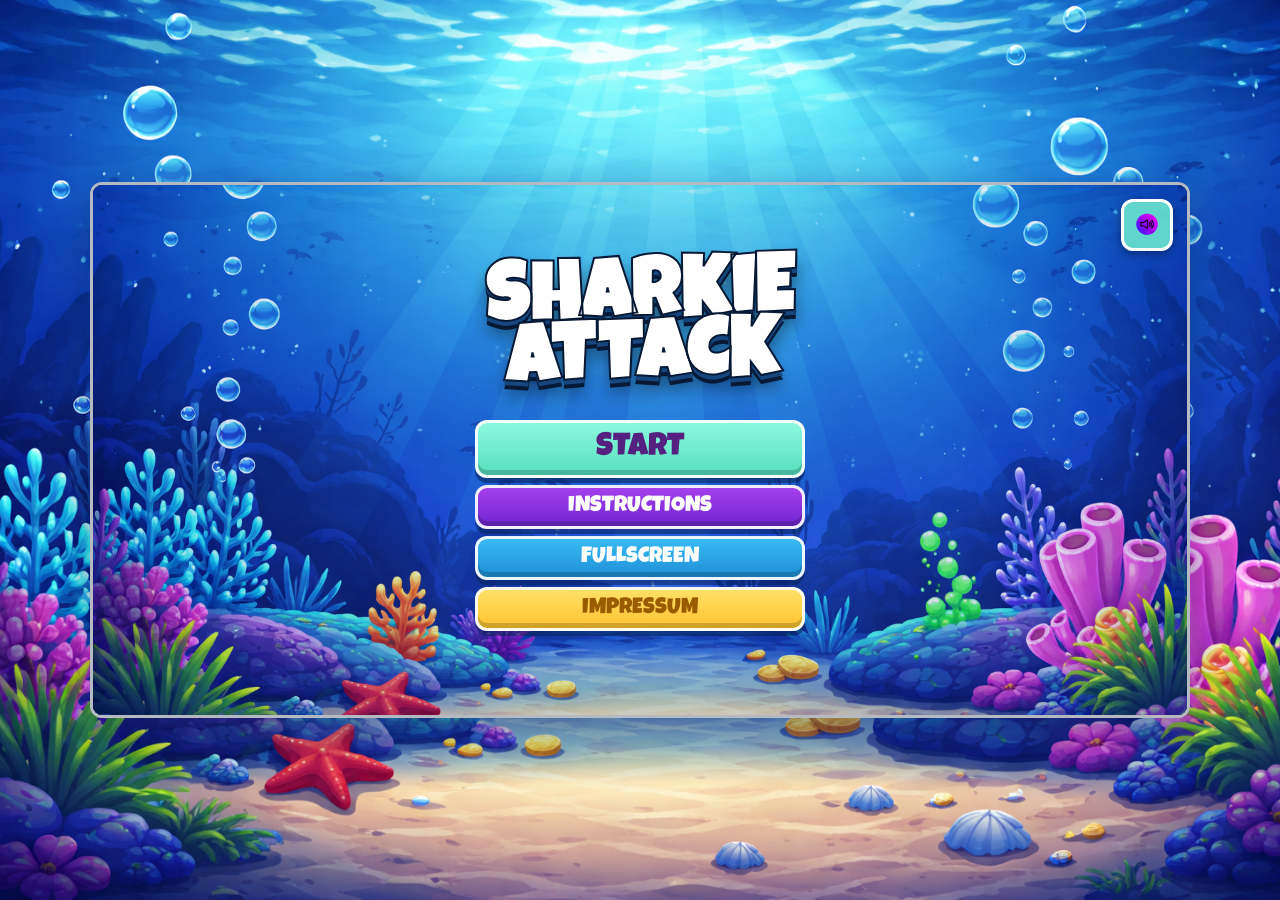
<file: index.html>
<!DOCTYPE html>
<html lang="en">
  <head>
    <meta charset="UTF-8">
    <meta name="viewport" content="width=device-width, initial-scale=1.0">

    <title>Sharkie Attack</title>

    <link
      rel="shortcut icon"
      href="img/1.Sharkie/1.IDLE/1.png"
      type="image/x-icon"
    >
    <link rel="stylesheet" href="style.css">

    <script src="js/image-paths.js"></script>
    <script src="js/audio.js"></script>
    <script src="models/drawable-object.class.js"></script>
    <script src="models/movable-object.class.js"></script>
    <script src="models/status-bar.class.js"></script>
    <script src="models/background-objects.class.js"></script>
    <script src="models/character.class.js"></script>
    <script src="models/puffer-fish.class.js"></script>
    <script src="models/jelly-fish.class.js"></script>
    <script src="models/poison.class.js"></script>
    <script src="models/coins.class.js"></script>
    <script src="models/throwable-object.class.js"></script>
    <script src="models/endboss.class.js"></script>
    <script src="models/check-collisions.class.js"></script>
    <script src="levels/level1.js"></script>
    <script src="models/world.class.js"></script>
    <script src="models/keyboard.class.js"></script>
    <script src="js/game.js"></script>
  </head>

  <body>
    <div id="rotate-screen" class="rotate-screen">
      <h2>Turn your display</h2>
    </div>

    <div class="game-wrapper" id="game-wrapper">
      <button id="mute-button" class="mute-button" onclick="toggleMute()" aria-label="Toggle sound">
      <img id="sound-button-image" src="img/6.Botones/loud_button.png" alt="sound-button-image">
    </button>
        </button>
      
      <div id="start-screen" class="overlay start-screen">
        <div class="start-menu">
          <h1 class="game-title">
            <span>Sharkie</span>
            <span>Attack</span>
          </h1>

          <div class="menu-buttons">
            <button class="menu-button start-menu-button" onclick="restartGame()"> Start </button>
            <button class="menu-button instructions-menu-button" onclick="showInstructions()"> Instructions </button>
            <button class="menu-button fullscreen-menu-button" onclick="toggleFullscreen()"> Fullscreen </button>
            <a class="menu-button impressum-menu-button" href="impressum.html"> Impressum </a>
          </div>
        </div>
      </div>

      <div id="instructions-screen" class="overlay instructions-overlay" onclick="hideInstructions()">
        <div class="instructions-panel" onclick="event.stopPropagation()">
          <h2 class="instructions-title">How to Play</h2>

          <div class="controls-list">
            <div class="control-row">
              <img class="key-img" src="img/6.Botones/Key/arrow keys.png" alt="Arrow Keys">
              <h2 class="finslap-title">Move Shark</h2>
            </div>

            <div class="control-row">
              <img class="key-img d-key" src="img/6.Botones/Key/D key.png" alt="D Key">
              <h2 class="finslap-title">Bubble Attack Jelly Fish</h2>
            </div>

            <div class="control-row">
              <img class="key-img space-key" src="img/6.Botones/Key/Space Bar key.png" alt="Space Bar">
              <h2 class="finslap-title">Fin Slap Puffer Fish</h2>
            </div>
          </div>

          <div class="game-rules">
            <h3>Your Mission</h3>
          
            <div class="rule-item">
              <strong>Puffer Fish</strong>
              <span>Defeat them with Sharkie's fin slap.</span>
            </div>
          
            <div class="rule-item">
              <strong>Jellyfish</strong>
              <span>Defeat them with normal bubbles.</span>
            </div>
          
            <div class="rule-item">
              <strong>Endboss</strong>
              <span> Collect at least 5 poison bottles before reaching the endboss.
                Near the endboss, Sharkie automatically shoots poison bubbles instead
                of normal bubbles. Hit the endboss with 5 poison bubbles to defeat him. 
              </span>
            </div>
          
            <p class="game-over-rule"> If you run out of poison before defeating the endboss, the game is over.</p>
          </div>

          <button class="close-instructions-button" onclick="hideInstructions()"> Close </button>
        </div>
      </div>

      <div id="game-over-screen" class="overlay game-over-overlay">
        <div class="end-panel">
          <h2 class="end-title">Game Over</h2>
          <button class="end-button" onclick="restartGame()"> Try Again </button>
          <button class="end-button home-button" onclick="showStartScreen()"> Home </button>
        </div>
      </div>

      <div id="you-win-screen" class="overlay you-win-overlay">
        <img class="you-win-img" src="img/6.Botones/Tittles/You win/Mesa de trabajo 1.png" alt="You Win">
      
        <div id="win-options" class="end-panel win-options">
          <h2 class="end-title">Play Again?</h2>
          <button class="end-button" onclick="restartGame()"> Restart </button>
          <button class="end-button home-button" onclick="showStartScreen()"> Home </button>
        </div>
      </div>

      <canvas id="canvas" width="820" height="400"></canvas>

      <div class="mobile-controls">
        <div class="mobile-left-controls">
          <button class="mobile-btn mobile-up" id="mobile-up">▲</button>
          <button class="mobile-btn mobile-left" id="mobile-left">◀</button>
          <button class="mobile-btn mobile-down" id="mobile-down">▼</button>
          <button class="mobile-btn mobile-right" id="mobile-right">▶</button>
        </div>

        <div class="mobile-right-controls">
          <button class="mobile-btn attack-btn" id="mobile-bubble">D</button>
          <button class="mobile-btn attack-btn" id="mobile-fin">Slap</button>
        </div>
      </div>
    </div>
  </body>
</html>
</file>
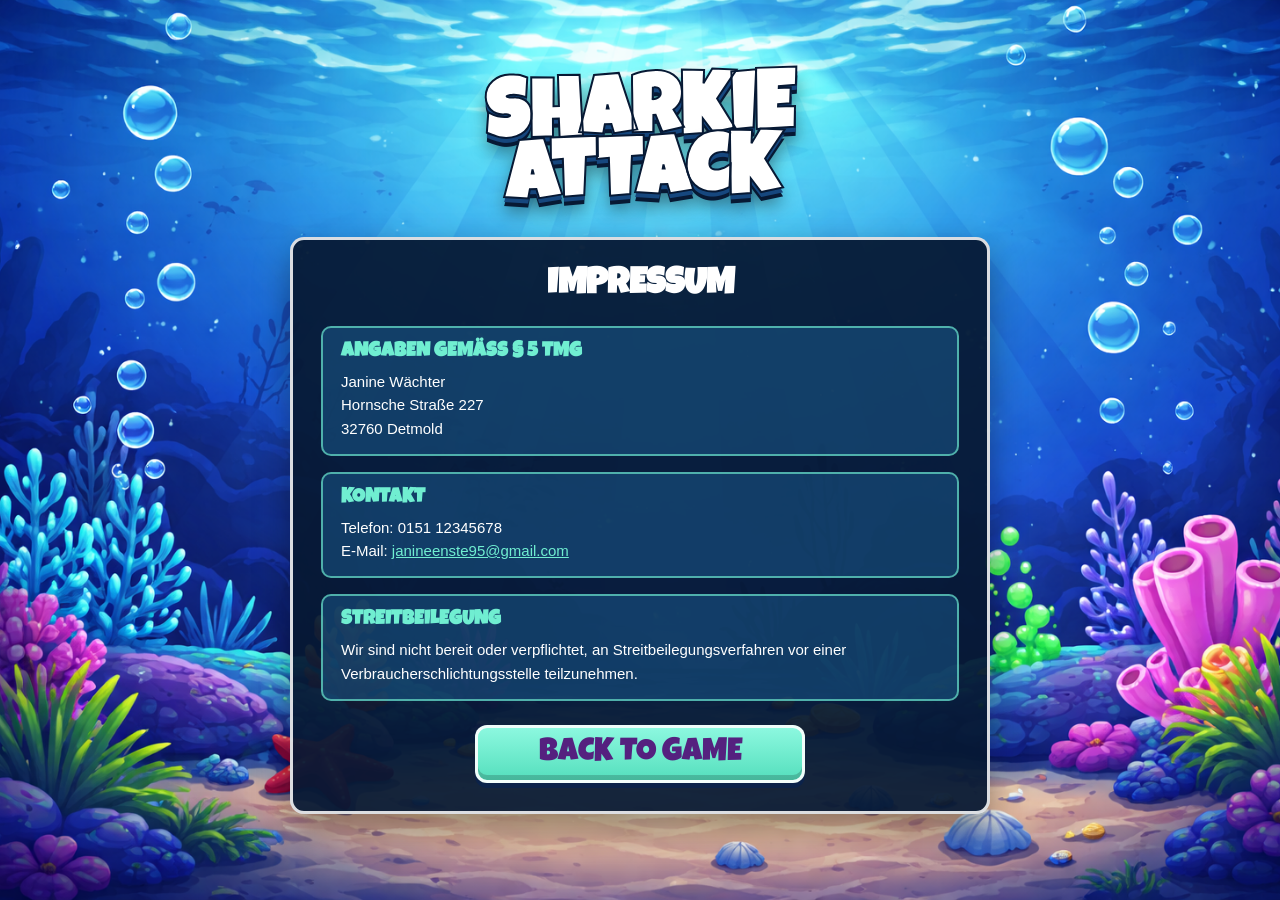
<file: impressum.html>
<!DOCTYPE html>
<html lang="de">
  <head>
    <meta charset="UTF-8">
    <meta name="viewport" content="width=device-width, initial-scale=1.0">

    <title>Impressum | Sharkie Attack</title>

    <link
      rel="shortcut icon"
      href="img/1.Sharkie/1.IDLE/1.png"
      type="image/x-icon"
    >
    <link rel="stylesheet" href="style.css">
  </head>

  <body class="impressum-page">
    <main class="impressum-container">
      <h1 class="impressum-title">
        <span>Sharkie</span>
        <span>Attack</span>
      </h1>

      <section class="impressum-panel">
        <h2>Impressum</h2>

        <div class="impressum-section">
          <h3>Angaben gemäß § 5 TMG</h3>

          <p>
            Janine Wächter<br>
            Hornsche Straße  227<br>
            32760 Detmold
          </p>
        </div>

        <div class="impressum-section">
          <h3>Kontakt</h3>

          <p>
            Telefon: 0151 12345678<br>
            E-Mail:
            <a href="mailto:janineenste95@gmail.com">
              janineenste95@gmail.com
            </a>
          </p>
        </div>

        <div class="impressum-section">
          <h3>Streitbeilegung</h3>

          <p>
            Wir sind nicht bereit oder verpflichtet, an
            Streitbeilegungsverfahren vor einer
            Verbraucherschlichtungsstelle teilzunehmen.
          </p>
        </div>

        <div class="impressum-actions">
          <a class="menu-button start-menu-button" href="index.html">
            Back to Game
          </a>
        </div>
      </section>
    </main>
  </body>
</html>
</file>
<file: style.css>
@font-face {
  font-family: "Luckiest-Guy-Regular";
  src: url("font/Luckiest_Guy/LuckiestGuy-Regular.ttf") format("truetype");
}

* {
  box-sizing: border-box;
}

body {
  margin: 0;
  min-height: 100vh;
  display: flex;
  align-items: center;
  justify-content: center;
  overflow: hidden;
  background-image: url("img/7.BackgroundAsset/sharkie_koralle_background.png");
  background-position: center;
  background-size: cover;
  font-family: "Luckiest-Guy-Regular", sans-serif;
}

button,
a {
  font-family: inherit;
}

button {
  cursor: pointer;
}

.game-wrapper {
  position: relative;
  width: min(1100px, calc(100vw - 32px));
  aspect-ratio: 820 / 400;
  overflow: hidden;
  border: 3px solid rgba(255, 255, 255, 0.7);
  border-radius: 12px;
  background: #071934;
  box-shadow: 0 18px 50px rgba(0, 20, 70, 0.45);
}

canvas {
  width: 100%;
  height: 100%;
  display: block;
  background-color: #071934;
}

.overlay {
  position: absolute;
  inset: 0;
  z-index: 20;
  display: flex;
  align-items: center;
  justify-content: center;
}

.start-screen {
  z-index: 30;
  background-image:
    linear-gradient(rgba(0, 72, 176, 0.12), rgba(0, 32, 112, 0.15)),
    url("img/7.BackgroundAsset/sharkie_koralle_background.png");
  background-position: center;
  background-size: cover;
}

.start-menu {
  width: min(430px, 90%);
  height: 96%;
  display: flex;
  flex-direction: column;
  align-items: center;
  justify-content: center;
}

.game-title {
  z-index: 2;
  margin: 0;
  display: flex;
  flex-direction: column;
  align-items: center;
  color: white;
  font-size: clamp(48px, 7vw, 82px);
  line-height: 0.75;
  text-align: center;
  text-transform: uppercase;
  -webkit-text-stroke: 2px #071934;
  text-shadow:
    0 5px 0 #16477e,
    0 9px 0 #071934,
    0 14px 18px rgba(0, 0, 0, 0.45);
  transform: rotate(-2deg);
}

.menu-buttons {
  width: min(330px, 90%);
  margin-top: 28px;
  display: flex;
  flex-direction: column;
  gap: 7px;
}

.menu-button {
  min-height: 44px;
  display: flex;
  align-items: center;
  justify-content: center;
  border: 3px solid rgba(255, 255, 255, 0.9);
  border-radius: 12px;
  color: white;
  font-size: 22px;
  letter-spacing: 0;
  text-decoration: none;
  text-transform: uppercase;
  box-shadow:
    inset 0 -5px 0 rgba(0, 0, 0, 0.18),
    0 5px 0 rgba(5, 33, 86, 0.55);
  transition:
    transform 120ms ease,
    filter 120ms ease;
}

.menu-button:hover {
  filter: brightness(1.1);
  transform: translateY(-2px);
}

.menu-button:active {
  transform: translateY(3px);
  box-shadow:
    inset 0 -2px 0 rgba(0, 0, 0, 0.18),
    0 2px 0 rgba(5, 33, 86, 0.55);
}

.start-menu-button {
  min-height: 58px;
  color: #55217f;
  font-size: 32px;
  background: linear-gradient(#8cf8df, #55dfbd);
}

.instructions-menu-button {
  background: linear-gradient(#a340ec, #7025cf);
}

.fullscreen-menu-button {
  background: linear-gradient(#38baf3, #208fd6);
}

.impressum-menu-button {
  color: #9a5b00;
  background: linear-gradient(#ffe067, #ffc32e);
}

.instructions-overlay {
  z-index: 50;
  display: none;
  padding: 14px;
  background: rgba(0, 12, 48, 0.76);
}

.instructions-panel {
  width: min(620px, 92vw);
  max-height: 94vh;
  padding: 14px 24px;
  overflow-y: auto;
  border: 3px solid rgba(255, 255, 255, 0.85);
  border-radius: 14px;
  background: rgba(7, 25, 52, 0.96);
  box-shadow: 0 15px 35px rgba(0, 0, 0, 0.4);
}

.instructions-title {
  margin: 0 0 10px;
  color: white;
  font-size: 28px;
  text-align: center;
  text-transform: uppercase;
}

.controls-list {
  display: flex;
  flex-direction: column;
  gap: 8px;
}

.control-row {
  display: flex;
  align-items: center;
  gap: 20px;
}

.key-img {
  width: 88px;
  height: 45px;
  object-fit: contain;
  flex-shrink: 0;
}

.d-key {
  width: 55px;
}

.space-key {
  width: 150px;
}

.desc-img {
  max-width: 190px;
  height: 22px;
  object-fit: contain;
}

.finslap-title {
  margin: 0;
  color: white;
  font-size: 20px;
  text-align: center;
  text-transform: uppercase;
}

.game-rules {
  margin-top: 18px;
  padding: 14px 18px;
  border: 2px solid rgba(112, 238, 209, 0.8);
  border-radius: 10px;
  color: white;
  background: rgba(31, 102, 155, 0.45);
}

.game-rules h3 {
  margin: 0 0 10px;
  color: #70eed1;
  font-size: 22px;
  text-align: center;
  text-transform: uppercase;
}

.rule-item {
  margin: 7px 0;
  display: flex;
  gap: 10px;
  font-family: Arial, sans-serif;
  font-size: 14px;
  line-height: 1.35;
}

.rule-item strong {
  min-width: 90px;
  color: #70eed1;
}

.game-over-rule {
  margin: 12px 0 0;
  padding-top: 10px;
  border-top: 1px solid rgba(255, 255, 255, 0.35);
  font-family: Arial, sans-serif;
  font-size: 13px;
  line-height: 1.35;
  text-align: center;
}

.close-instructions-button,
.end-button {
  min-width: 160px;
  min-height: 36px;
  margin: 10px auto 0;
  display: flex;
  align-items: center;
  justify-content: center;
  border: 3px solid white;
  border-radius: 10px;
  color: #55217f;
  font-size: 17px;
  text-transform: uppercase;
  background: #70eed1;
  box-shadow: 0 5px 0 rgba(0, 0, 0, 0.25);
}

.close-instructions-button:active,
.end-button:active {
  transform: translateY(3px);
  box-shadow: 0 2px 0 rgba(0, 0, 0, 0.25);
}


.game-over-overlay {
  display: none;
  background: rgba(0, 10, 40, 0.78);
}

.end-panel {
  width: min(430px, 90%);
  padding: 30px;
  border: 3px solid white;
  border-radius: 14px;
  background: rgba(7, 25, 52, 0.94);
}

.end-title {
  margin: 0;
  color: white;
  font-size: 52px;
  text-align: center;
  text-transform: uppercase;
}

.home-button {
  color: white;
  background: #7128ce;
}

.you-win-overlay {
  display: none;
  padding: 0;
  background: black;
}

.you-win-img {
  width: 100%;
  height: 100%;
  object-fit: contain;
  animation: youWinPulse 1.2s ease-in-out infinite;
}

.win-options {
  position: absolute;
  display: none;
  z-index: 2;
}

.you-win-overlay.show-options .you-win-img {
  opacity: 0.35;
  animation: none;
}

.you-win-overlay.show-options .win-options {
  display: block;
}

@keyframes youWinPulse {
  0% {transform: scale(1);}
  50% {transform: scale(1.06);}
  100% {transform: scale(1);}
}

.game-wrapper:fullscreen {
  width: 100vw;
  height: 100vh;
  border: none;
  border-radius: 0;
}

.game-wrapper:fullscreen canvas {
  width: 100%;
  height: 100%;
}

.mobile-controls,
.rotate-screen {
  display: none;
}

/* Impressum */

.impressum-page {
  min-height: 100vh;
  padding: 30px 16px;
  overflow-y: auto;
  background-image: url("img/7.BackgroundAsset/sharkie_koralle_background.png");
  background-position: center;
  background-size: cover;
  background-attachment: fixed;
}

.impressum-container {
  width: min(700px, 100%);
  margin: auto;
  display: flex;
  flex-direction: column;
  align-items: center;
}

.impressum-title {
  margin: 0 0 28px;
  display: flex;
  flex-direction: column;
  align-items: center;
  color: white;
  font-size: clamp(50px, 8vw, 82px);
  line-height: 0.75;
  text-align: center;
  text-transform: uppercase;
  -webkit-text-stroke: 2px #071934;
  text-shadow:
    0 5px 0 #16477e,
    0 9px 0 #071934,
    0 14px 18px rgba(0, 0, 0, 0.45);
  transform: rotate(-2deg);
}

.impressum-panel {
  width: 100%;
  padding: 28px;
  border: 3px solid rgba(255, 255, 255, 0.85);
  border-radius: 14px;
  color: white;
  background: rgba(7, 25, 52, 0.94);
  box-shadow: 0 15px 35px rgba(0, 0, 0, 0.4);
}

.impressum-panel h2 {
  margin: 0 0 22px;
  font-size: 36px;
  text-align: center;
  text-transform: uppercase;
}

.impressum-section {
  margin-top: 16px;
  padding: 14px 18px;
  border: 2px solid rgba(112, 238, 209, 0.65);
  border-radius: 10px;
  background: rgba(31, 102, 155, 0.45);
}

.impressum-section h3 {
  margin: 0 0 8px;
  color: #70eed1;
  font-size: 20px;
  text-transform: uppercase;
}

.impressum-section p {
  margin: 0;
  font-family: Arial, sans-serif;
  font-size: 15px;
  line-height: 1.55;
}

.impressum-section a {
  color: #70eed1;
  font-family: Arial, sans-serif;
}

.impressum-actions {
  width: min(330px, 100%);
  margin: 24px auto 0;
}

.impressum-actions .menu-button {
  width: 100%;
}

.mute-button {
  position: absolute;
  top: 14px;
  right: 14px;
  z-index: 50;
  width: 52px;
  height: 52px;
  padding: 7px;
  border: 3px solid white;
  border-radius: 12px;
  background: rgba(112, 238, 209, 0.85);
  box-shadow: 0 3px 8px rgba(0, 0, 0, 0.35);
  touch-action: manipulation;
}

.mute-button img {
  width: 100%;
  height: 100%;
  display: block;
  object-fit: contain;
}

@media (max-width: 1366px) and (hover: none) and (pointer: coarse) {
  .mute-button {
    top: 8px;
    right: 8px;
    width: 38px;
    height: 38px;
    padding: 5px;
    border-width: 2px;
    border-radius: 9px;
  }

  .game-wrapper.game-started .mobile-controls {
    position: absolute;
    inset: 0;
    z-index: 40;
    display: flex;
    align-items: flex-end;
    justify-content: space-between;
    padding: 14px;
    pointer-events: none;
  }

  .mobile-left-controls {
    width: 172px;
    display: grid;
    grid-template-columns: repeat(3, 52px);
    grid-template-rows: repeat(2, 52px);
    gap: 5px;
    pointer-events: auto;
  }

  .mobile-up {
    grid-column: 2;
    grid-row: 1;
  }

  .mobile-left {
    grid-column: 1;
    grid-row: 2;
  }

  .mobile-down {
    grid-column: 2;
    grid-row: 2;
  }

  .mobile-right {
    grid-column: 3;
    grid-row: 2;
  }

  .mobile-right-controls {
    display: flex;
    flex-direction: column;
    gap: 8px;
    pointer-events: auto;
  }

  .mobile-btn {
    width: 52px;
    height: 52px;
    border: 3px solid white;
    border-radius: 12px;
    color: #542080;
    font-size: 20px;
    background: rgba(112, 238, 209, 0.85);
    cursor: pointer;
  
    touch-action: none;
    user-select: none;
    -webkit-user-select: none;
    -webkit-touch-callout: none;
  }

  .attack-btn {
    width: 72px;
  }
}


@media (max-width: 700px) and (orientation: landscape) {
  .game-wrapper {
    width: 100vw;
    height: 100vh;
    border: none;
    border-radius: 0;
  }

  .start-menu {
    height: 100%;
  }

  .game-title {
    font-size: clamp(38px, 10vh, 64px);
  }

  .menu-buttons {
    width: min(300px, 70vw);
    margin-top: 12px;
    gap: 5px;
  }

  .menu-button {
    min-height: 37px;
    font-size: 17px;
  }

  .start-menu-button {
    min-height: 45px;
    font-size: 24px;
  }
}

@media (max-width: 700px) and (orientation: portrait) {
  body {
    background: #071934;
  }

  .game-wrapper {
    display: none;
  }

  .rotate-screen {
    min-height: 100vh;
    display: flex;
    align-items: center;
    justify-content: center;
    padding: 20px;
    text-align: center;
  }

  .rotate-screen h2 {
    margin: 0;
    color: white;
    font-size: 38px;
    text-transform: uppercase;
    -webkit-text-stroke: 1px black;
  }
}

@media (max-width: 600px) {
  .impressum-page {
    padding: 22px 12px;
  }

  .impressum-title {
    margin-bottom: 22px;
    font-size: 52px;
  }

  .impressum-panel {
    padding: 18px;
  }

  .impressum-panel h2 {
    font-size: 28px;
  }

  .impressum-section {
    padding: 12px;
  }

  .impressum-section h3 {
    font-size: 17px;
  }

  .impressum-section p {
    font-size: 14px;
  }
}
</file>
